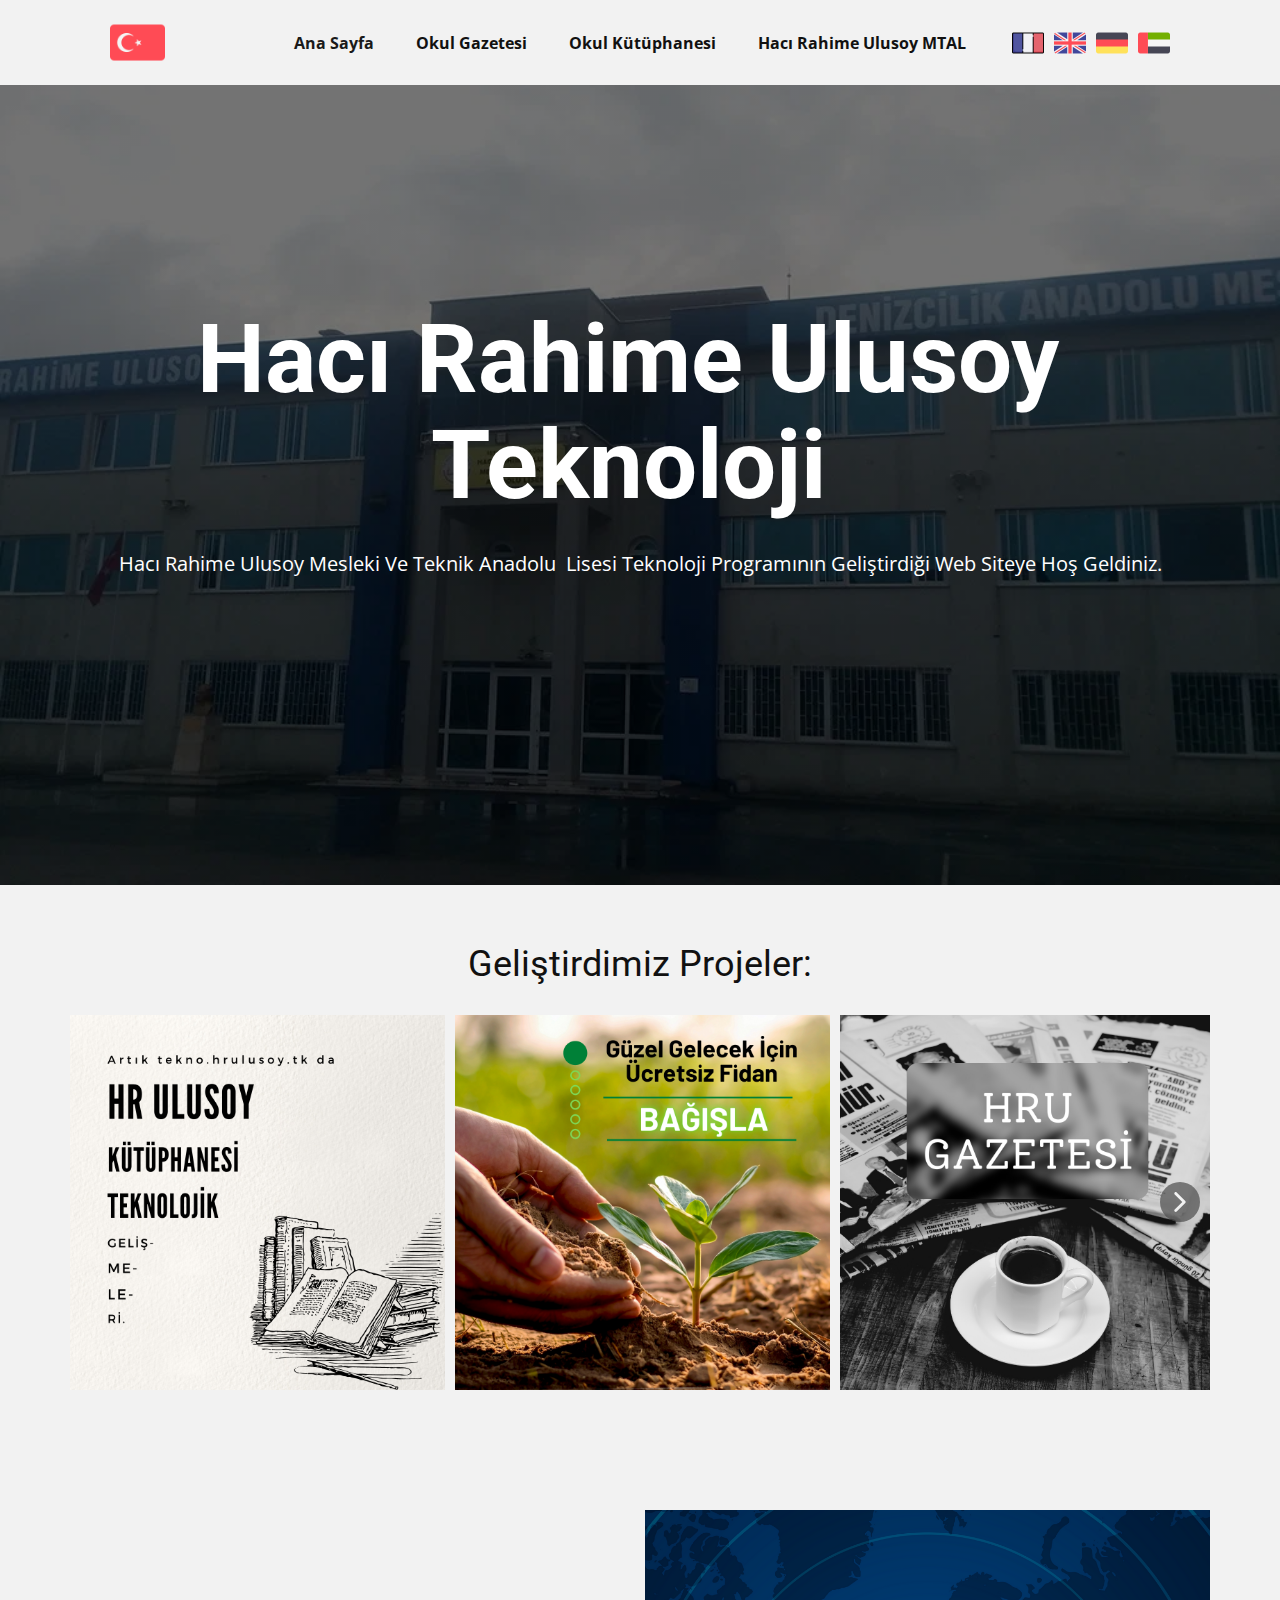
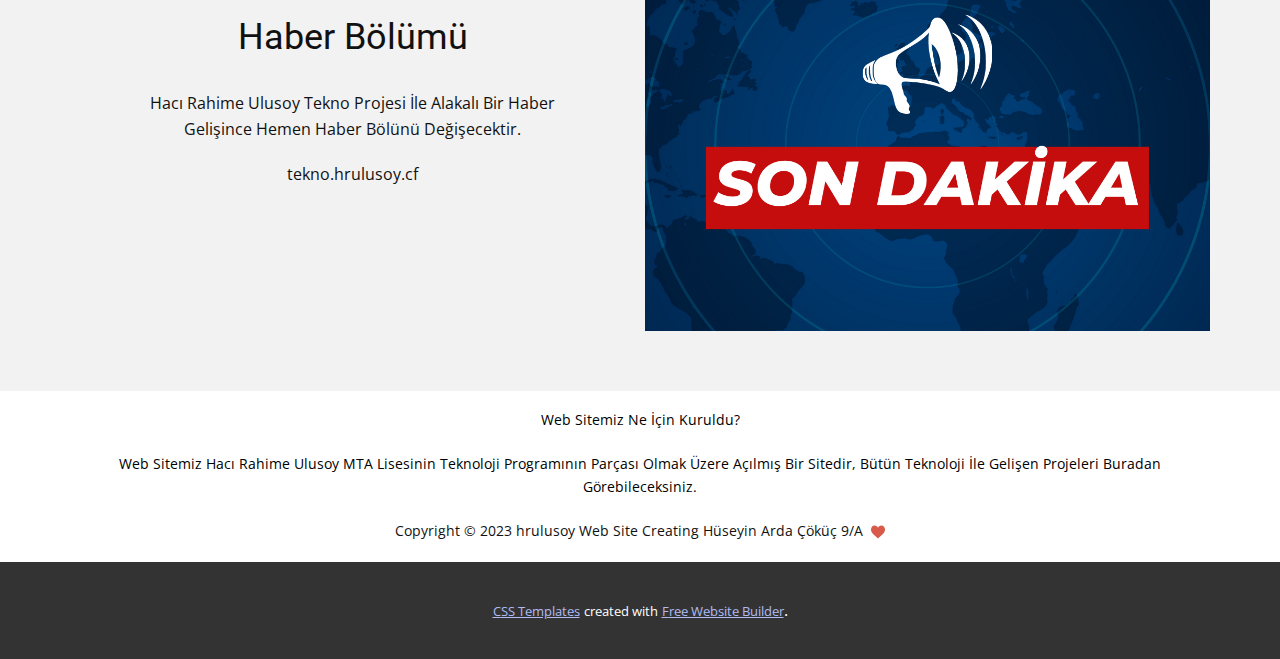
<file: index.html>
<!DOCTYPE html>
<html style="font-size: 16px;" lang="tr"><head>
    <meta name="viewport" content="width=device-width, initial-scale=1.0">
    <meta charset="utf-8">
    <meta name="keywords" content="​and everything is perfect, Latest news, ​Travel with​ us, Do something fun, ​Travel with​ us, ​Working with a reputable travel agent takes the stress out of travel, ​Join Our Newsletter">
    <meta name="description" content="">
    <title>anasayfa</title>
    <link rel="stylesheet" href="nicepage.css" media="screen">
<link rel="stylesheet" href="anasayfa.css" media="screen">
    <script class="u-script" type="text/javascript" src="jquery.js" defer=""></script>
    <script class="u-script" type="text/javascript" src="nicepage.js" defer=""></script>
    <meta name="generator" content="Nicepage 5.2.4, nicepage.com">
    <link id="u-theme-google-font" rel="stylesheet" href="https://fonts.googleapis.com/css?family=Roboto:100,100i,300,300i,400,400i,500,500i,700,700i,900,900i|Open+Sans:300,300i,400,400i,500,500i,600,600i,700,700i,800,800i">
    
    
    
    
    <script type="application/ld+json">{
		"@context": "http://schema.org",
		"@type": "Organization",
		"name": "",
		"sameAs": []
}</script>
    <meta name="theme-color" content="#4861df">
    <meta property="og:title" content="anasayfa">
    <meta property="og:type" content="website">
  </head>
  <body data-home-page="anasayfa.html" data-home-page-title="anasayfa" class="u-body u-xl-mode" data-lang="tr"><header class="u-grey-5 u-header" id="sec-ef8f" data-animation-name="" data-animation-duration="0" data-animation-delay="0" data-animation-direction=""><div class="u-clearfix u-sheet u-sheet-1">
        <nav class="u-menu u-menu-one-level u-offcanvas u-menu-1">
          <div class="menu-collapse" style="font-size: 1rem; letter-spacing: 0px; font-weight: 700;">
            <a class="u-button-style u-custom-active-border-color u-custom-border u-custom-border-color u-custom-borders u-custom-hover-border-color u-custom-left-right-menu-spacing u-custom-text-active-color u-custom-text-color u-custom-text-hover-color u-custom-top-bottom-menu-spacing u-nav-link" href="#" style="padding: 6px 0px; font-size: calc(1em + 20px);">
              <svg class="u-svg-link" viewBox="0 0 24 24"><use xmlns:xlink="http://www.w3.org/1999/xlink" xlink:href="#menu-hamburger"></use></svg>
              <svg class="u-svg-content" version="1.1" id="menu-hamburger" viewBox="0 0 16 16" x="0px" y="0px" xmlns:xlink="http://www.w3.org/1999/xlink" xmlns="http://www.w3.org/2000/svg"><g><rect y="1" width="16" height="2"></rect><rect y="7" width="16" height="2"></rect><rect y="13" width="16" height="2"></rect>
</g></svg>
            </a>
          </div>
          <div class="u-custom-menu u-nav-container">
            <ul class="u-nav u-spacing-2 u-unstyled u-nav-1"><li class="u-nav-item"><a class="u-active-grey-5 u-button-style u-hover-grey-10 u-nav-link u-text-active-grey-90 u-text-hover-grey-90" href="anasayfa.html" style="padding: 10px 20px;">Ana Sayfa</a>
</li><li class="u-nav-item"><a class="u-active-grey-5 u-button-style u-hover-grey-10 u-nav-link u-text-active-grey-90 u-text-hover-grey-90" href="Okul-Gazetesi.html" style="padding: 10px 20px;">Okul Gazetesi</a>
</li><li class="u-nav-item"><a class="u-active-grey-5 u-button-style u-hover-grey-10 u-nav-link u-text-active-grey-90 u-text-hover-grey-90" style="padding: 10px 20px;">Okul Kütüphanesi</a>
</li><li class="u-nav-item"><a class="u-active-grey-5 u-button-style u-hover-grey-10 u-nav-link u-text-active-grey-90 u-text-hover-grey-90" href="https://hrulusoymtal.meb.k12.tr/" target="_blank" rel="nofollow" style="padding: 10px 2px 10px 20px;">Hacı Rahime Ulusoy MTAL</a>
</li></ul>
          </div>
          <div class="u-custom-menu u-nav-container-collapse">
            <div class="u-black u-container-style u-inner-container-layout u-opacity u-opacity-95 u-sidenav">
              <div class="u-inner-container-layout u-sidenav-overflow">
                <div class="u-menu-close"></div>
                <ul class="u-align-center u-nav u-popupmenu-items u-unstyled u-nav-2"><li class="u-nav-item"><a class="u-button-style u-nav-link" href="anasayfa.html">Ana Sayfa</a>
</li><li class="u-nav-item"><a class="u-button-style u-nav-link" href="Okul-Gazetesi.html">Okul Gazetesi</a>
</li><li class="u-nav-item"><a class="u-button-style u-nav-link">Okul Kütüphanesi</a>
</li><li class="u-nav-item"><a class="u-button-style u-nav-link" href="https://hrulusoymtal.meb.k12.tr/" target="_blank" rel="nofollow">Hacı Rahime Ulusoy MTAL</a>
</li></ul>
              </div>
            </div>
            <div class="u-black u-menu-overlay u-opacity u-opacity-70"></div>
          </div>
        </nav>
        <div class="u-social-icons u-spacing-10 u-social-icons-1">
          <a class="u-social-url" target="_blank" data-type="Custom" title="Custom" href=""><span class="u-file-icon u-icon u-social-custom u-social-icon u-icon-1"><img src="images/3013904.png" alt=""></span>
          </a>
          <a class="u-social-url" target="_blank" data-type="Custom" title="Custom" href=""><span class="u-file-icon u-icon u-social-custom u-social-icon u-icon-2"><img src="images/330425.png" alt=""></span>
          </a>
          <a class="u-social-url" target="_blank" data-type="Custom" title="Custom" href=""><span class="u-file-icon u-icon u-social-custom u-social-icon u-icon-3"><img src="images/330523.png" alt=""></span>
          </a>
          <a class="u-social-url" target="_blank" data-type="Custom" title="Custom" href=""><span class="u-file-icon u-icon u-social-custom u-social-icon u-icon-4"><img src="images/330534.png" alt=""></span>
          </a>
        </div>
        <div class="u-social-icons u-spacing-10 u-social-icons-2">
          <a class="u-social-url" target="_blank" data-type="Custom" title="Custom" href=""><span class="u-file-icon u-icon u-social-custom u-social-icon u-icon-5"><img src="images/330467.png" alt=""></span>
          </a>
        </div>
      </div></header>
    <section class="u-align-center u-clearfix u-image u-shading u-section-1" src="" data-image-width="1024" data-image-height="768" id="sec-2159">
      <div class="u-clearfix u-sheet u-sheet-1">
        <h1 class="u-text u-text-default u-title u-text-1">Hacı Rahime Ulusoy ​Teknoloji&nbsp;</h1>
        <p class="u-large-text u-text u-text-default u-text-variant u-text-2">Hacı Rahime Ulusoy Mesleki Ve Teknik Anadolu&nbsp; Lisesi Teknoloji Programının Geliştirdiği Web Siteye Hoş Geldiniz.</p>
      </div>
    </section>
    <section class="u-align-center u-clearfix u-grey-5 u-section-2" id="sec-e41e">
      <div class="u-clearfix u-sheet u-valign-middle u-sheet-1">
        <h2 class="u-text u-text-default u-text-1">Geliştirdimiz Projeler:</h2>
        <div class="u-expanded-width u-gallery u-layout-horizontal u-lightbox u-no-transition u-show-text-on-hover u-gallery-1" id="carousel-0709">
          <div class="u-gallery-inner u-gallery-inner-1" role="listbox"><div class="u-effect-fade u-gallery-item u-gallery-item-1"><div class="u-back-slide" data-image-width="1080" data-image-height="1080"><img class="u-back-image u-back-image-1" src="images/cretsizzz2.png">
</div><div class="u-over-slide u-shading u-over-slide-1"><h3 class="u-gallery-heading"></h3><p class="u-gallery-text"></p>
</div>
</div><div class="u-effect-fade u-gallery-item u-gallery-item-2"><div class="u-back-slide" data-image-width="1080" data-image-height="1080"><img class="u-back-image u-back-image-2" src="images/cretsizzz.png">
</div><div class="u-over-slide u-shading u-over-slide-2"><h3 class="u-gallery-heading"></h3><p class="u-gallery-text"></p>
</div>
</div><div class="u-effect-fade u-gallery-item u-gallery-item-3"><div class="u-back-slide" data-image-width="1080" data-image-height="1080"><img class="u-back-image u-back-image-3" src="images/cretsizzz1.png">
</div><div class="u-over-slide u-shading u-over-slide-3"><h3 class="u-gallery-heading"></h3><p class="u-gallery-text"></p>
</div>
</div><div class="u-effect-fade u-gallery-item u-gallery-item-4"><div class="u-back-slide" data-image-width="1080" data-image-height="1080"><img class="u-back-image u-back-image-4" src="images/cretsizzz3.png">
</div><div class="u-over-slide u-shading u-over-slide-4"><h3 class="u-gallery-heading"></h3><p class="u-gallery-text"></p>
</div>
</div><div class="u-effect-fade u-gallery-item u-gallery-item-5"><div class="u-back-slide" data-image-width="1080" data-image-height="1080"><img class="u-back-image u-back-image-5" src="images/cretsizzz4.png">
</div><div class="u-over-slide u-shading u-over-slide-5"><h3 class="u-gallery-heading"></h3><p class="u-gallery-text"></p>
</div>
</div><div class="u-effect-fade u-gallery-item u-gallery-item-6"><div class="u-back-slide" data-image-width="1080" data-image-height="1080"><img class="u-back-image u-back-image-6" src="images/cretsizzz5.png">
</div><div class="u-over-slide u-shading u-over-slide-6"><h3 class="u-gallery-heading"></h3><p class="u-gallery-text"></p>
</div>
</div></div>
          <a class="u-absolute-vcenter u-gallery-nav u-gallery-nav-prev u-grey-70 u-icon-circle u-opacity u-opacity-70 u-spacing-10 u-text-white u-gallery-nav-1" href="#" role="button">
            <span aria-hidden="true">
              <svg viewBox="0 0 451.847 451.847"><path d="M97.141,225.92c0-8.095,3.091-16.192,9.259-22.366L300.689,9.27c12.359-12.359,32.397-12.359,44.751,0
c12.354,12.354,12.354,32.388,0,44.748L173.525,225.92l171.903,171.909c12.354,12.354,12.354,32.391,0,44.744
c-12.354,12.365-32.386,12.365-44.745,0l-194.29-194.281C100.226,242.115,97.141,234.018,97.141,225.92z"></path></svg>
            </span>
            <span class="sr-only">
              <svg viewBox="0 0 451.847 451.847"><path d="M97.141,225.92c0-8.095,3.091-16.192,9.259-22.366L300.689,9.27c12.359-12.359,32.397-12.359,44.751,0
c12.354,12.354,12.354,32.388,0,44.748L173.525,225.92l171.903,171.909c12.354,12.354,12.354,32.391,0,44.744
c-12.354,12.365-32.386,12.365-44.745,0l-194.29-194.281C100.226,242.115,97.141,234.018,97.141,225.92z"></path></svg>
            </span>
          </a>
          <a class="u-absolute-vcenter u-gallery-nav u-gallery-nav-next u-grey-70 u-icon-circle u-opacity u-opacity-70 u-spacing-10 u-text-white u-gallery-nav-2" href="#" role="button">
            <span aria-hidden="true">
              <svg viewBox="0 0 451.846 451.847"><path d="M345.441,248.292L151.154,442.573c-12.359,12.365-32.397,12.365-44.75,0c-12.354-12.354-12.354-32.391,0-44.744
L278.318,225.92L106.409,54.017c-12.354-12.359-12.354-32.394,0-44.748c12.354-12.359,32.391-12.359,44.75,0l194.287,194.284
c6.177,6.18,9.262,14.271,9.262,22.366C354.708,234.018,351.617,242.115,345.441,248.292z"></path></svg>
            </span>
            <span class="sr-only">
              <svg viewBox="0 0 451.846 451.847"><path d="M345.441,248.292L151.154,442.573c-12.359,12.365-32.397,12.365-44.75,0c-12.354-12.354-12.354-32.391,0-44.744
L278.318,225.92L106.409,54.017c-12.354-12.359-12.354-32.394,0-44.748c12.354-12.359,32.391-12.359,44.75,0l194.287,194.284
c6.177,6.18,9.262,14.271,9.262,22.366C354.708,234.018,351.617,242.115,345.441,248.292z"></path></svg>
            </span>
          </a>
        </div>
      </div>
    </section>
    <section class="u-clearfix u-grey-5 u-section-3" id="sec-8a40">
      <div class="u-clearfix u-sheet u-sheet-1">
        <div class="u-clearfix u-expanded-width u-gutter-10 u-layout-wrap u-layout-wrap-1">
          <div class="u-layout" style="">
            <div class="u-layout-row" style="">
              <div class="u-container-style u-layout-cell u-left-cell u-size-30 u-size-xs-60 u-layout-cell-1" src="">
                <div class="u-container-layout u-container-layout-1">
                  <h2 class="u-align-center u-text u-text-default u-text-1">Haber Bölümü</h2>
                  <p class="u-align-center u-text u-text-2">Hacı Rahime Ulusoy Tekno Projesi İle Alakalı Bir Haber Gelişince Hemen Haber Bölünü Değişecektir.</p>
                  <p class="u-align-center u-text u-text-3">tekno.hrulusoy.cf</p>
                </div>
              </div>
              <div class="u-align-center u-container-style u-image u-layout-cell u-right-cell u-size-30 u-size-xs-60 u-image-1" src="" data-image-width="1080" data-image-height="1080">
                <div class="u-container-layout u-container-layout-2" src=""></div>
              </div>
            </div>
          </div>
        </div>
      </div>
    </section>
    
    
    <footer class="u-align-center u-clearfix u-footer u-white u-footer" id="sec-c677"><div class="u-clearfix u-sheet u-sheet-1">
        <p class="u-custom-item u-small-text u-text u-text-black u-text-default u-text-variant u-text-1">Web Sitemiz Ne İçin Kuruldu?<br>
          <br>Web Sitemiz Hacı Rahime Ulusoy MTA Lisesinin Teknoloji Programının Parçası Olmak Üzere Açılmış Bir Sitedir, Bütün Teknoloji İle Gelişen Projeleri Buradan Görebileceksiniz.
        </p>
        <p class="u-custom-item u-small-text u-text u-text-body-color u-text-default u-text-variant u-text-2"> Copyright © 2023 hrulusoy Web Site Creating Hüseyin Arda Çöküç 9/A&nbsp;&nbsp;<span class="u-icon u-icon-1"><svg class="u-svg-content" viewBox="0 0 50 50" x="0px" y="0px" style="width: 1em; height: 1em;"><path style="fill:currentColor;" d="M24.85,10.126c2.018-4.783,6.628-8.125,11.99-8.125c7.223,0,12.425,6.179,13.079,13.543
	c0,0,0.353,1.828-0.424,5.119c-1.058,4.482-3.545,8.464-6.898,11.503L24.85,48L7.402,32.165c-3.353-3.038-5.84-7.021-6.898-11.503
	c-0.777-3.291-0.424-5.119-0.424-5.119C0.734,8.179,5.936,2,13.159,2C18.522,2,22.832,5.343,24.85,10.126z"></path></svg><img></span>
        </p>
      </div></footer>
    <section class="u-backlink u-clearfix u-grey-80">
      <a class="u-link" href="https://nicepage.com/css-templates" target="_blank">
        <span>CSS Templates</span>
      </a>
      <p class="u-text">
        <span>created with</span>
      </p>
      <a class="u-link" href="https://nicepage.com/website-builder" target="_blank">
        <span>Free Website Builder</span>
      </a>. 
    </section>
  
</body></html>
</file>
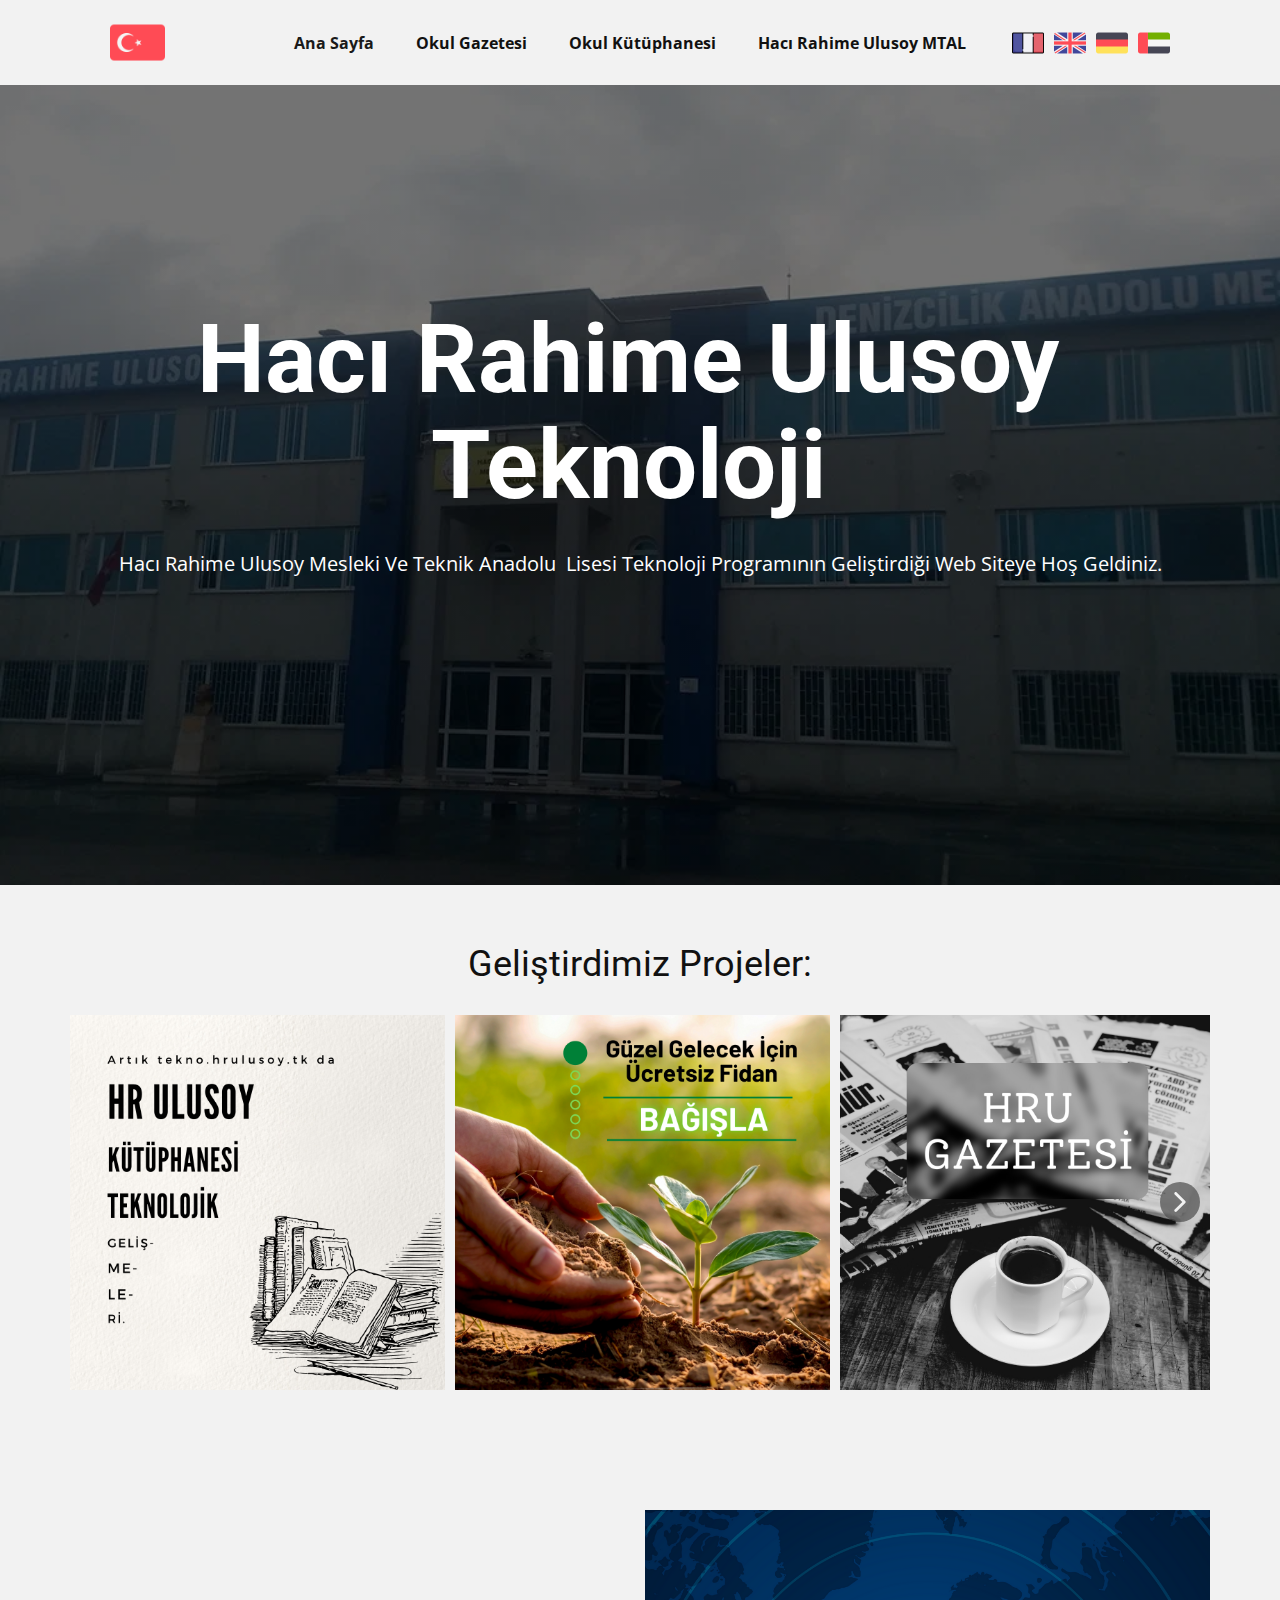
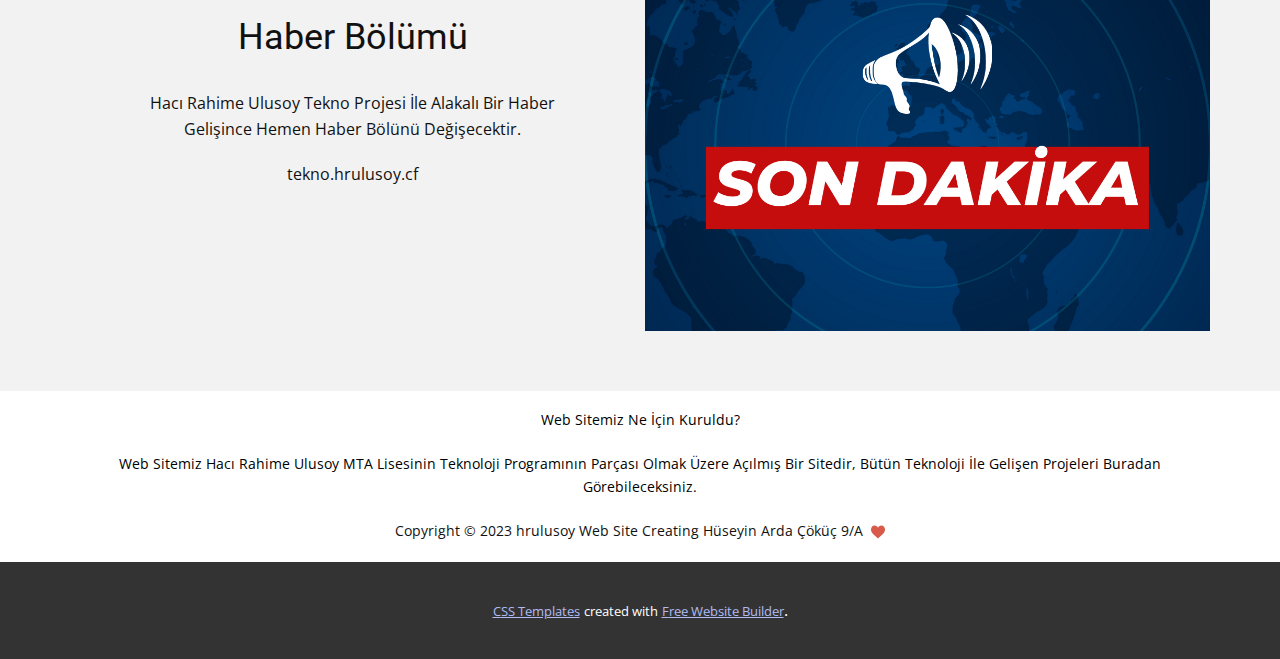
<file: anasayfa.html>
<!DOCTYPE html>
<html style="font-size: 16px;" lang="tr"><head>
    <meta name="viewport" content="width=device-width, initial-scale=1.0">
    <meta charset="utf-8">
    <meta name="keywords" content="​and everything is perfect, Latest news, ​Travel with​ us, Do something fun, ​Travel with​ us, ​Working with a reputable travel agent takes the stress out of travel, ​Join Our Newsletter">
    <meta name="description" content="">
    <title>anasayfa</title>
    <link rel="stylesheet" href="nicepage.css" media="screen">
<link rel="stylesheet" href="anasayfa.css" media="screen">
    <script class="u-script" type="text/javascript" src="jquery.js" defer=""></script>
    <script class="u-script" type="text/javascript" src="nicepage.js" defer=""></script>
    <meta name="generator" content="Nicepage 5.2.4, nicepage.com">
    <link id="u-theme-google-font" rel="stylesheet" href="https://fonts.googleapis.com/css?family=Roboto:100,100i,300,300i,400,400i,500,500i,700,700i,900,900i|Open+Sans:300,300i,400,400i,500,500i,600,600i,700,700i,800,800i">
    
    
    
    
    <script type="application/ld+json">{
		"@context": "http://schema.org",
		"@type": "Organization",
		"name": "",
		"sameAs": []
}</script>
    <meta name="theme-color" content="#4861df">
    <meta property="og:title" content="anasayfa">
    <meta property="og:type" content="website">
  </head>
  <body class="u-body u-xl-mode" data-lang="tr"><header class="u-grey-5 u-header" id="sec-ef8f" data-animation-name="" data-animation-duration="0" data-animation-delay="0" data-animation-direction=""><div class="u-clearfix u-sheet u-sheet-1">
        <nav class="u-menu u-menu-one-level u-offcanvas u-menu-1">
          <div class="menu-collapse" style="font-size: 1rem; letter-spacing: 0px; font-weight: 700;">
            <a class="u-button-style u-custom-active-border-color u-custom-border u-custom-border-color u-custom-borders u-custom-hover-border-color u-custom-left-right-menu-spacing u-custom-text-active-color u-custom-text-color u-custom-text-hover-color u-custom-top-bottom-menu-spacing u-nav-link" href="#" style="padding: 6px 0px; font-size: calc(1em + 20px);">
              <svg class="u-svg-link" viewBox="0 0 24 24"><use xmlns:xlink="http://www.w3.org/1999/xlink" xlink:href="#menu-hamburger"></use></svg>
              <svg class="u-svg-content" version="1.1" id="menu-hamburger" viewBox="0 0 16 16" x="0px" y="0px" xmlns:xlink="http://www.w3.org/1999/xlink" xmlns="http://www.w3.org/2000/svg"><g><rect y="1" width="16" height="2"></rect><rect y="7" width="16" height="2"></rect><rect y="13" width="16" height="2"></rect>
</g></svg>
            </a>
          </div>
          <div class="u-custom-menu u-nav-container">
            <ul class="u-nav u-spacing-2 u-unstyled u-nav-1"><li class="u-nav-item"><a class="u-active-grey-5 u-button-style u-hover-grey-10 u-nav-link u-text-active-grey-90 u-text-hover-grey-90" href="anasayfa.html" style="padding: 10px 20px;">Ana Sayfa</a>
</li><li class="u-nav-item"><a class="u-active-grey-5 u-button-style u-hover-grey-10 u-nav-link u-text-active-grey-90 u-text-hover-grey-90" href="Okul-Gazetesi.html" style="padding: 10px 20px;">Okul Gazetesi</a>
</li><li class="u-nav-item"><a class="u-active-grey-5 u-button-style u-hover-grey-10 u-nav-link u-text-active-grey-90 u-text-hover-grey-90" style="padding: 10px 20px;">Okul Kütüphanesi</a>
</li><li class="u-nav-item"><a class="u-active-grey-5 u-button-style u-hover-grey-10 u-nav-link u-text-active-grey-90 u-text-hover-grey-90" href="https://hrulusoymtal.meb.k12.tr/" target="_blank" rel="nofollow" style="padding: 10px 2px 10px 20px;">Hacı Rahime Ulusoy MTAL</a>
</li></ul>
          </div>
          <div class="u-custom-menu u-nav-container-collapse">
            <div class="u-black u-container-style u-inner-container-layout u-opacity u-opacity-95 u-sidenav">
              <div class="u-inner-container-layout u-sidenav-overflow">
                <div class="u-menu-close"></div>
                <ul class="u-align-center u-nav u-popupmenu-items u-unstyled u-nav-2"><li class="u-nav-item"><a class="u-button-style u-nav-link" href="anasayfa.html">Ana Sayfa</a>
</li><li class="u-nav-item"><a class="u-button-style u-nav-link" href="Okul-Gazetesi.html">Okul Gazetesi</a>
</li><li class="u-nav-item"><a class="u-button-style u-nav-link">Okul Kütüphanesi</a>
</li><li class="u-nav-item"><a class="u-button-style u-nav-link" href="https://hrulusoymtal.meb.k12.tr/" target="_blank" rel="nofollow">Hacı Rahime Ulusoy MTAL</a>
</li></ul>
              </div>
            </div>
            <div class="u-black u-menu-overlay u-opacity u-opacity-70"></div>
          </div>
        </nav>
        <div class="u-social-icons u-spacing-10 u-social-icons-1">
          <a class="u-social-url" target="_blank" data-type="Custom" title="Custom" href=""><span class="u-file-icon u-icon u-social-custom u-social-icon u-icon-1"><img src="images/3013904.png" alt=""></span>
          </a>
          <a class="u-social-url" target="_blank" data-type="Custom" title="Custom" href=""><span class="u-file-icon u-icon u-social-custom u-social-icon u-icon-2"><img src="images/330425.png" alt=""></span>
          </a>
          <a class="u-social-url" target="_blank" data-type="Custom" title="Custom" href=""><span class="u-file-icon u-icon u-social-custom u-social-icon u-icon-3"><img src="images/330523.png" alt=""></span>
          </a>
          <a class="u-social-url" target="_blank" data-type="Custom" title="Custom" href=""><span class="u-file-icon u-icon u-social-custom u-social-icon u-icon-4"><img src="images/330534.png" alt=""></span>
          </a>
        </div>
        <div class="u-social-icons u-spacing-10 u-social-icons-2">
          <a class="u-social-url" target="_blank" data-type="Custom" title="Custom" href=""><span class="u-file-icon u-icon u-social-custom u-social-icon u-icon-5"><img src="images/330467.png" alt=""></span>
          </a>
        </div>
      </div></header>
    <section class="u-align-center u-clearfix u-image u-shading u-section-1" src="" data-image-width="1024" data-image-height="768" id="sec-2159">
      <div class="u-clearfix u-sheet u-sheet-1">
        <h1 class="u-text u-text-default u-title u-text-1">Hacı Rahime Ulusoy ​Teknoloji&nbsp;</h1>
        <p class="u-large-text u-text u-text-default u-text-variant u-text-2">Hacı Rahime Ulusoy Mesleki Ve Teknik Anadolu&nbsp; Lisesi Teknoloji Programının Geliştirdiği Web Siteye Hoş Geldiniz.</p>
      </div>
    </section>
    <section class="u-align-center u-clearfix u-grey-5 u-section-2" id="sec-e41e">
      <div class="u-clearfix u-sheet u-valign-middle u-sheet-1">
        <h2 class="u-text u-text-default u-text-1">Geliştirdimiz Projeler:</h2>
        <div class="u-expanded-width u-gallery u-layout-horizontal u-lightbox u-no-transition u-show-text-on-hover u-gallery-1" id="carousel-0709">
          <div class="u-gallery-inner u-gallery-inner-1" role="listbox"><div class="u-effect-fade u-gallery-item u-gallery-item-1"><div class="u-back-slide" data-image-width="1080" data-image-height="1080"><img class="u-back-image u-back-image-1" src="images/cretsizzz2.png">
</div><div class="u-over-slide u-shading u-over-slide-1"><h3 class="u-gallery-heading"></h3><p class="u-gallery-text"></p>
</div>
</div><div class="u-effect-fade u-gallery-item u-gallery-item-2"><div class="u-back-slide" data-image-width="1080" data-image-height="1080"><img class="u-back-image u-back-image-2" src="images/cretsizzz.png">
</div><div class="u-over-slide u-shading u-over-slide-2"><h3 class="u-gallery-heading"></h3><p class="u-gallery-text"></p>
</div>
</div><div class="u-effect-fade u-gallery-item u-gallery-item-3"><div class="u-back-slide" data-image-width="1080" data-image-height="1080"><img class="u-back-image u-back-image-3" src="images/cretsizzz1.png">
</div><div class="u-over-slide u-shading u-over-slide-3"><h3 class="u-gallery-heading"></h3><p class="u-gallery-text"></p>
</div>
</div><div class="u-effect-fade u-gallery-item u-gallery-item-4"><div class="u-back-slide" data-image-width="1080" data-image-height="1080"><img class="u-back-image u-back-image-4" src="images/cretsizzz3.png">
</div><div class="u-over-slide u-shading u-over-slide-4"><h3 class="u-gallery-heading"></h3><p class="u-gallery-text"></p>
</div>
</div><div class="u-effect-fade u-gallery-item u-gallery-item-5"><div class="u-back-slide" data-image-width="1080" data-image-height="1080"><img class="u-back-image u-back-image-5" src="images/cretsizzz4.png">
</div><div class="u-over-slide u-shading u-over-slide-5"><h3 class="u-gallery-heading"></h3><p class="u-gallery-text"></p>
</div>
</div><div class="u-effect-fade u-gallery-item u-gallery-item-6"><div class="u-back-slide" data-image-width="1080" data-image-height="1080"><img class="u-back-image u-back-image-6" src="images/cretsizzz5.png">
</div><div class="u-over-slide u-shading u-over-slide-6"><h3 class="u-gallery-heading"></h3><p class="u-gallery-text"></p>
</div>
</div></div>
          <a class="u-absolute-vcenter u-gallery-nav u-gallery-nav-prev u-grey-70 u-icon-circle u-opacity u-opacity-70 u-spacing-10 u-text-white u-gallery-nav-1" href="#" role="button">
            <span aria-hidden="true">
              <svg viewBox="0 0 451.847 451.847"><path d="M97.141,225.92c0-8.095,3.091-16.192,9.259-22.366L300.689,9.27c12.359-12.359,32.397-12.359,44.751,0
c12.354,12.354,12.354,32.388,0,44.748L173.525,225.92l171.903,171.909c12.354,12.354,12.354,32.391,0,44.744
c-12.354,12.365-32.386,12.365-44.745,0l-194.29-194.281C100.226,242.115,97.141,234.018,97.141,225.92z"></path></svg>
            </span>
            <span class="sr-only">
              <svg viewBox="0 0 451.847 451.847"><path d="M97.141,225.92c0-8.095,3.091-16.192,9.259-22.366L300.689,9.27c12.359-12.359,32.397-12.359,44.751,0
c12.354,12.354,12.354,32.388,0,44.748L173.525,225.92l171.903,171.909c12.354,12.354,12.354,32.391,0,44.744
c-12.354,12.365-32.386,12.365-44.745,0l-194.29-194.281C100.226,242.115,97.141,234.018,97.141,225.92z"></path></svg>
            </span>
          </a>
          <a class="u-absolute-vcenter u-gallery-nav u-gallery-nav-next u-grey-70 u-icon-circle u-opacity u-opacity-70 u-spacing-10 u-text-white u-gallery-nav-2" href="#" role="button">
            <span aria-hidden="true">
              <svg viewBox="0 0 451.846 451.847"><path d="M345.441,248.292L151.154,442.573c-12.359,12.365-32.397,12.365-44.75,0c-12.354-12.354-12.354-32.391,0-44.744
L278.318,225.92L106.409,54.017c-12.354-12.359-12.354-32.394,0-44.748c12.354-12.359,32.391-12.359,44.75,0l194.287,194.284
c6.177,6.18,9.262,14.271,9.262,22.366C354.708,234.018,351.617,242.115,345.441,248.292z"></path></svg>
            </span>
            <span class="sr-only">
              <svg viewBox="0 0 451.846 451.847"><path d="M345.441,248.292L151.154,442.573c-12.359,12.365-32.397,12.365-44.75,0c-12.354-12.354-12.354-32.391,0-44.744
L278.318,225.92L106.409,54.017c-12.354-12.359-12.354-32.394,0-44.748c12.354-12.359,32.391-12.359,44.75,0l194.287,194.284
c6.177,6.18,9.262,14.271,9.262,22.366C354.708,234.018,351.617,242.115,345.441,248.292z"></path></svg>
            </span>
          </a>
        </div>
      </div>
    </section>
    <section class="u-clearfix u-grey-5 u-section-3" id="sec-8a40">
      <div class="u-clearfix u-sheet u-sheet-1">
        <div class="u-clearfix u-expanded-width u-gutter-10 u-layout-wrap u-layout-wrap-1">
          <div class="u-layout" style="">
            <div class="u-layout-row" style="">
              <div class="u-container-style u-layout-cell u-left-cell u-size-30 u-size-xs-60 u-layout-cell-1" src="">
                <div class="u-container-layout u-container-layout-1">
                  <h2 class="u-align-center u-text u-text-default u-text-1">Haber Bölümü</h2>
                  <p class="u-align-center u-text u-text-2">Hacı Rahime Ulusoy Tekno Projesi İle Alakalı Bir Haber Gelişince Hemen Haber Bölünü Değişecektir.</p>
                  <p class="u-align-center u-text u-text-3">tekno.hrulusoy.cf</p>
                </div>
              </div>
              <div class="u-align-center u-container-style u-image u-layout-cell u-right-cell u-size-30 u-size-xs-60 u-image-1" src="" data-image-width="1080" data-image-height="1080">
                <div class="u-container-layout u-container-layout-2" src=""></div>
              </div>
            </div>
          </div>
        </div>
      </div>
    </section>
    
    
    <footer class="u-align-center u-clearfix u-footer u-white u-footer" id="sec-c677"><div class="u-clearfix u-sheet u-sheet-1">
        <p class="u-custom-item u-small-text u-text u-text-black u-text-default u-text-variant u-text-1">Web Sitemiz Ne İçin Kuruldu?<br>
          <br>Web Sitemiz Hacı Rahime Ulusoy MTA Lisesinin Teknoloji Programının Parçası Olmak Üzere Açılmış Bir Sitedir, Bütün Teknoloji İle Gelişen Projeleri Buradan Görebileceksiniz.
        </p>
        <p class="u-custom-item u-small-text u-text u-text-body-color u-text-default u-text-variant u-text-2"> Copyright © 2023 hrulusoy Web Site Creating Hüseyin Arda Çöküç 9/A&nbsp;&nbsp;<span class="u-icon u-icon-1"><svg class="u-svg-content" viewBox="0 0 50 50" x="0px" y="0px" style="width: 1em; height: 1em;"><path style="fill:currentColor;" d="M24.85,10.126c2.018-4.783,6.628-8.125,11.99-8.125c7.223,0,12.425,6.179,13.079,13.543
	c0,0,0.353,1.828-0.424,5.119c-1.058,4.482-3.545,8.464-6.898,11.503L24.85,48L7.402,32.165c-3.353-3.038-5.84-7.021-6.898-11.503
	c-0.777-3.291-0.424-5.119-0.424-5.119C0.734,8.179,5.936,2,13.159,2C18.522,2,22.832,5.343,24.85,10.126z"></path></svg><img></span>
        </p>
      </div></footer>
    <section class="u-backlink u-clearfix u-grey-80">
      <a class="u-link" href="https://nicepage.com/css-templates" target="_blank">
        <span>CSS Templates</span>
      </a>
      <p class="u-text">
        <span>created with</span>
      </p>
      <a class="u-link" href="https://nicepage.com/website-builder" target="_blank">
        <span>Free Website Builder</span>
      </a>. 
    </section>
  
</body></html>
</file>
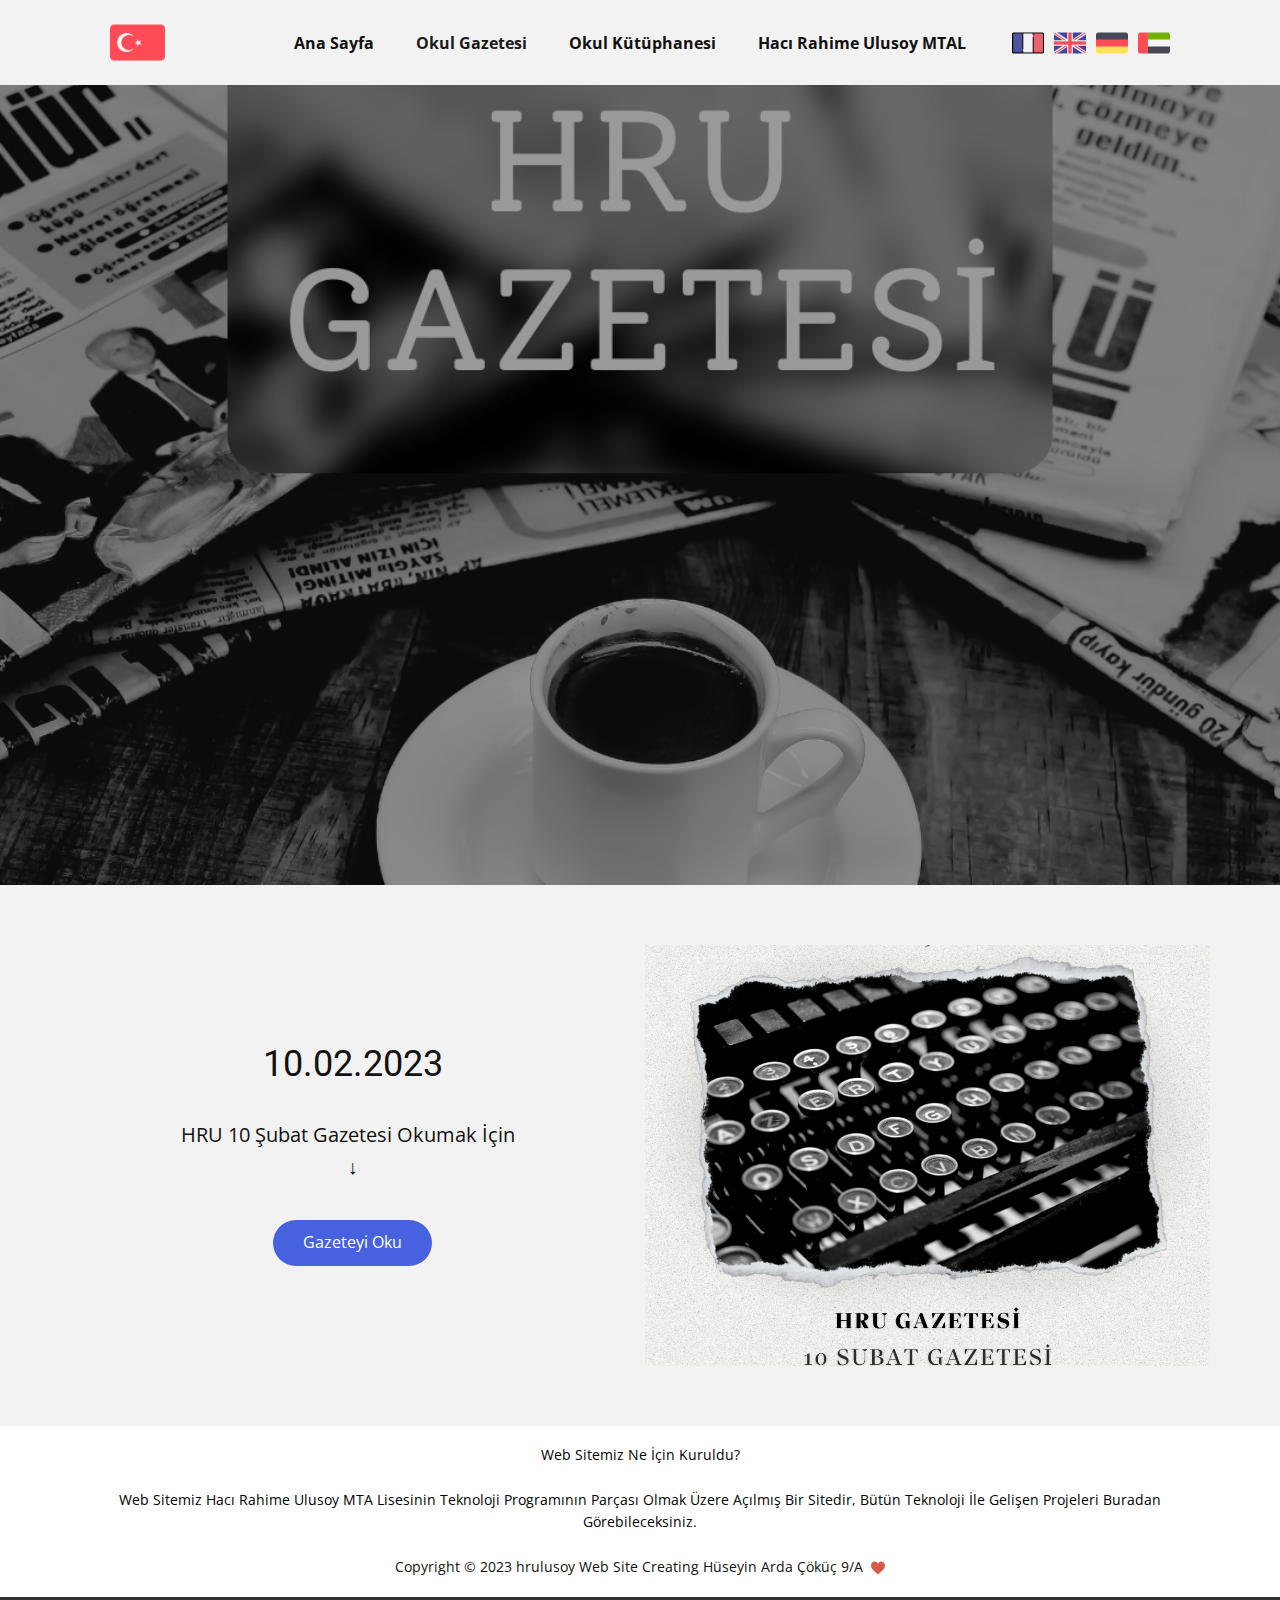
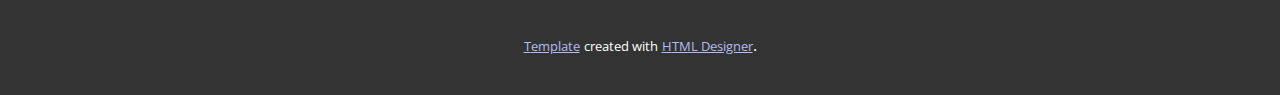
<file: Okul-Gazetesi.html>
<!DOCTYPE html>
<html style="font-size: 16px;" lang="tr"><head>
    <meta name="viewport" content="width=device-width, initial-scale=1.0">
    <meta charset="utf-8">
    <meta name="keywords" content="10.02.2023">
    <meta name="description" content="">
    <title>Okul Gazetesi</title>
    <link rel="stylesheet" href="nicepage.css" media="screen">
<link rel="stylesheet" href="Okul-Gazetesi.css" media="screen">
    <script class="u-script" type="text/javascript" src="jquery.js" defer=""></script>
    <script class="u-script" type="text/javascript" src="nicepage.js" defer=""></script>
    <meta name="generator" content="Nicepage 5.2.4, nicepage.com">
    <link id="u-theme-google-font" rel="stylesheet" href="https://fonts.googleapis.com/css?family=Roboto:100,100i,300,300i,400,400i,500,500i,700,700i,900,900i|Open+Sans:300,300i,400,400i,500,500i,600,600i,700,700i,800,800i">
    
    
    
    <script type="application/ld+json">{
		"@context": "http://schema.org",
		"@type": "Organization",
		"name": "",
		"sameAs": []
}</script>
    <meta name="theme-color" content="#4861df">
    <meta property="og:title" content="Okul Gazetesi">
    <meta property="og:type" content="website">
  </head>
  <body class="u-body u-xl-mode" data-lang="tr"><header class="u-grey-5 u-header" id="sec-ef8f" data-animation-name="" data-animation-duration="0" data-animation-delay="0" data-animation-direction=""><div class="u-clearfix u-sheet u-sheet-1">
        <nav class="u-menu u-menu-one-level u-offcanvas u-menu-1">
          <div class="menu-collapse" style="font-size: 1rem; letter-spacing: 0px; font-weight: 700;">
            <a class="u-button-style u-custom-active-border-color u-custom-border u-custom-border-color u-custom-borders u-custom-hover-border-color u-custom-left-right-menu-spacing u-custom-text-active-color u-custom-text-color u-custom-text-hover-color u-custom-top-bottom-menu-spacing u-nav-link" href="#" style="padding: 6px 0px; font-size: calc(1em + 20px);">
              <svg class="u-svg-link" viewBox="0 0 24 24"><use xmlns:xlink="http://www.w3.org/1999/xlink" xlink:href="#menu-hamburger"></use></svg>
              <svg class="u-svg-content" version="1.1" id="menu-hamburger" viewBox="0 0 16 16" x="0px" y="0px" xmlns:xlink="http://www.w3.org/1999/xlink" xmlns="http://www.w3.org/2000/svg"><g><rect y="1" width="16" height="2"></rect><rect y="7" width="16" height="2"></rect><rect y="13" width="16" height="2"></rect>
</g></svg>
            </a>
          </div>
          <div class="u-custom-menu u-nav-container">
            <ul class="u-nav u-spacing-2 u-unstyled u-nav-1"><li class="u-nav-item"><a class="u-active-grey-5 u-button-style u-hover-grey-10 u-nav-link u-text-active-grey-90 u-text-hover-grey-90" href="anasayfa.html" style="padding: 10px 20px;">Ana Sayfa</a>
</li><li class="u-nav-item"><a class="u-active-grey-5 u-button-style u-hover-grey-10 u-nav-link u-text-active-grey-90 u-text-hover-grey-90" href="Okul-Gazetesi.html" style="padding: 10px 20px;">Okul Gazetesi</a>
</li><li class="u-nav-item"><a class="u-active-grey-5 u-button-style u-hover-grey-10 u-nav-link u-text-active-grey-90 u-text-hover-grey-90" style="padding: 10px 20px;">Okul Kütüphanesi</a>
</li><li class="u-nav-item"><a class="u-active-grey-5 u-button-style u-hover-grey-10 u-nav-link u-text-active-grey-90 u-text-hover-grey-90" href="https://hrulusoymtal.meb.k12.tr/" target="_blank" rel="nofollow" style="padding: 10px 2px 10px 20px;">Hacı Rahime Ulusoy MTAL</a>
</li></ul>
          </div>
          <div class="u-custom-menu u-nav-container-collapse">
            <div class="u-black u-container-style u-inner-container-layout u-opacity u-opacity-95 u-sidenav">
              <div class="u-inner-container-layout u-sidenav-overflow">
                <div class="u-menu-close"></div>
                <ul class="u-align-center u-nav u-popupmenu-items u-unstyled u-nav-2"><li class="u-nav-item"><a class="u-button-style u-nav-link" href="anasayfa.html">Ana Sayfa</a>
</li><li class="u-nav-item"><a class="u-button-style u-nav-link" href="Okul-Gazetesi.html">Okul Gazetesi</a>
</li><li class="u-nav-item"><a class="u-button-style u-nav-link">Okul Kütüphanesi</a>
</li><li class="u-nav-item"><a class="u-button-style u-nav-link" href="https://hrulusoymtal.meb.k12.tr/" target="_blank" rel="nofollow">Hacı Rahime Ulusoy MTAL</a>
</li></ul>
              </div>
            </div>
            <div class="u-black u-menu-overlay u-opacity u-opacity-70"></div>
          </div>
        </nav>
        <div class="u-social-icons u-spacing-10 u-social-icons-1">
          <a class="u-social-url" target="_blank" data-type="Custom" title="Custom" href=""><span class="u-file-icon u-icon u-social-custom u-social-icon u-icon-1"><img src="images/3013904.png" alt=""></span>
          </a>
          <a class="u-social-url" target="_blank" data-type="Custom" title="Custom" href=""><span class="u-file-icon u-icon u-social-custom u-social-icon u-icon-2"><img src="images/330425.png" alt=""></span>
          </a>
          <a class="u-social-url" target="_blank" data-type="Custom" title="Custom" href=""><span class="u-file-icon u-icon u-social-custom u-social-icon u-icon-3"><img src="images/330523.png" alt=""></span>
          </a>
          <a class="u-social-url" target="_blank" data-type="Custom" title="Custom" href=""><span class="u-file-icon u-icon u-social-custom u-social-icon u-icon-4"><img src="images/330534.png" alt=""></span>
          </a>
        </div>
        <div class="u-social-icons u-spacing-10 u-social-icons-2">
          <a class="u-social-url" target="_blank" data-type="Custom" title="Custom" href=""><span class="u-file-icon u-icon u-social-custom u-social-icon u-icon-5"><img src="images/330467.png" alt=""></span>
          </a>
        </div>
      </div></header>
    <section class="u-align-center u-clearfix u-image u-shading u-section-1" src="" data-image-width="1080" data-image-height="1080" id="sec-6e1b">
      <div class="u-clearfix u-sheet u-sheet-1"></div>
    </section>
    <section class="u-clearfix u-grey-5 u-section-2" id="sec-eb52">
      <div class="u-clearfix u-sheet u-sheet-1">
        <div class="u-clearfix u-expanded-width u-gutter-10 u-layout-wrap u-layout-wrap-1">
          <div class="u-layout" style="">
            <div class="u-layout-row" style="">
              <div class="u-container-style u-layout-cell u-left-cell u-size-30 u-size-xs-60 u-layout-cell-1" src="">
                <div class="u-container-layout u-valign-middle u-container-layout-1">
                  <h2 class="u-align-center u-text u-text-default u-text-1">10.02.2023</h2>
                  <p class="u-align-center u-text u-text-2">HRU 10 Şubat Gazetesi Okumak İçin&nbsp;&nbsp;<br>↓<br>
                  </p>
                  <a href="files/10subatgazetesi1.png" class="u-btn u-btn-round u-button-style u-file-link u-radius-50 u-btn-1">Gazeteyi Oku</a>
                </div>
              </div>
              <div class="u-align-center u-container-style u-image u-layout-cell u-right-cell u-size-30 u-size-xs-60 u-image-1" src="" data-image-width="1080" data-image-height="1080">
                <div class="u-container-layout u-valign-middle u-container-layout-2" src=""></div>
              </div>
            </div>
          </div>
        </div>
      </div>
    </section>
    
    
    <footer class="u-align-center u-clearfix u-footer u-white u-footer" id="sec-c677"><div class="u-clearfix u-sheet u-sheet-1">
        <p class="u-custom-item u-small-text u-text u-text-black u-text-default u-text-variant u-text-1">Web Sitemiz Ne İçin Kuruldu?<br>
          <br>Web Sitemiz Hacı Rahime Ulusoy MTA Lisesinin Teknoloji Programının Parçası Olmak Üzere Açılmış Bir Sitedir, Bütün Teknoloji İle Gelişen Projeleri Buradan Görebileceksiniz.
        </p>
        <p class="u-custom-item u-small-text u-text u-text-body-color u-text-default u-text-variant u-text-2"> Copyright © 2023 hrulusoy Web Site Creating Hüseyin Arda Çöküç 9/A&nbsp;&nbsp;<span class="u-icon u-icon-1"><svg class="u-svg-content" viewBox="0 0 50 50" x="0px" y="0px" style="width: 1em; height: 1em;"><path style="fill:currentColor;" d="M24.85,10.126c2.018-4.783,6.628-8.125,11.99-8.125c7.223,0,12.425,6.179,13.079,13.543
	c0,0,0.353,1.828-0.424,5.119c-1.058,4.482-3.545,8.464-6.898,11.503L24.85,48L7.402,32.165c-3.353-3.038-5.84-7.021-6.898-11.503
	c-0.777-3.291-0.424-5.119-0.424-5.119C0.734,8.179,5.936,2,13.159,2C18.522,2,22.832,5.343,24.85,10.126z"></path></svg><img></span>
        </p>
      </div></footer>
    <section class="u-backlink u-clearfix u-grey-80">
      <a class="u-link" href="https://nicepage.com/templates" target="_blank">
        <span>Template</span>
      </a>
      <p class="u-text">
        <span>created with</span>
      </p>
      <a class="u-link" href="https://nicepage.com/html-website-builder" target="_blank">
        <span>HTML Designer</span>
      </a>. 
    </section><span style="height: 64px; width: 64px; background-image: none; margin: -792px 0px 60px; padding: 25px;" class="u-back-to-top u-block-8e8a-13 u-icon u-icon-circle u-opacity u-opacity-85 u-palette-1-base" data-href="#">
        <svg class="u-svg-link" preserveAspectRatio="xMidYMin slice" viewBox="0 0 551.13 551.13"><use xmlns:xlink="http://www.w3.org/1999/xlink" xlink:href="#svg-7d50"></use></svg>
        <svg class="u-svg-content" enable-background="new 0 0 551.13 551.13" viewBox="0 0 551.13 551.13" xmlns="http://www.w3.org/2000/svg" id="svg-7d50"><path d="m275.565 189.451 223.897 223.897h51.668l-275.565-275.565-275.565 275.565h51.668z"></path></svg>
    </span>
  
</body></html>
</file>
